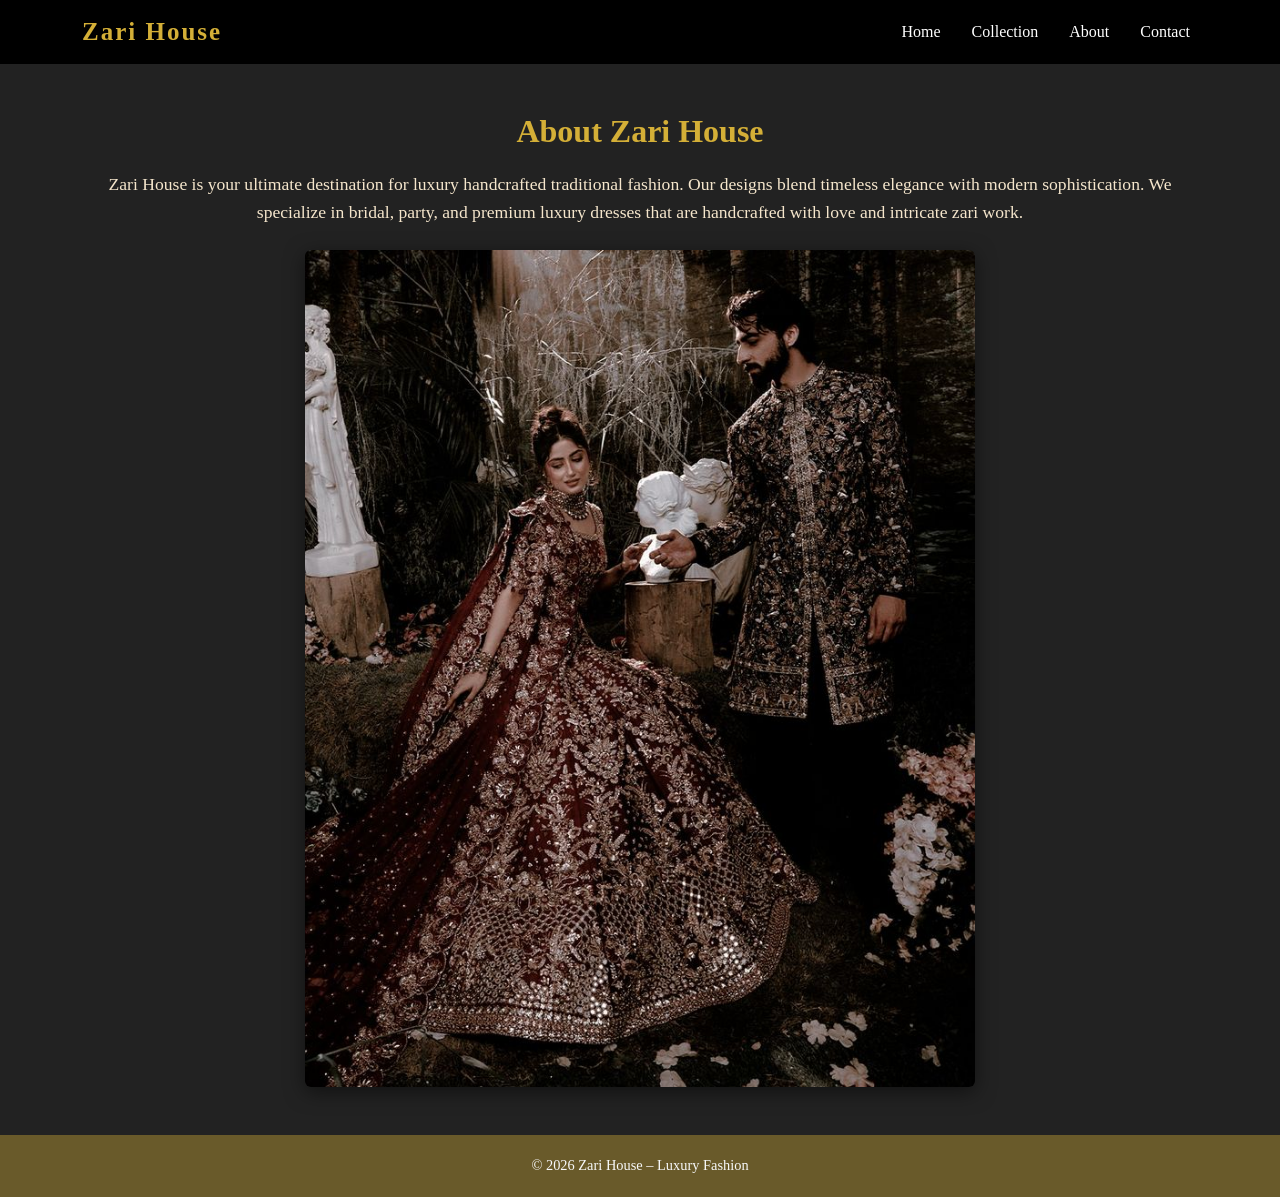
<file: about.html>
﻿<!DOCTYPE html>
<html>
<head>
    <meta name="viewport" content="width=device-width, initial-scale=1.0">
    <title>Zari House - About</title>
    <!-- Bootstrap CSS -->
    <link href="https://cdn.jsdelivr.net/npm/bootstrap@5.3.7/dist/css/bootstrap.min.css" rel="stylesheet">
    <!-- Main style CSS -->
    <link rel="stylesheet" href="style.css">
</head>
<body class="about-page">

    <!-- Navbar -->
    <nav class="navbar navbar-expand-lg">
        <div class="container">
            <a class="navbar-brand">Zari House</a>
            <ul class="navbar-nav ms-auto">
                <li class="nav-item"><a class="nav-link" href="index.html">Home</a></li>
                <li class="nav-item"><a class="nav-link" href="collection.html">Collection</a></li>
                <li class="nav-item"><a class="nav-link active" href="about.html">About</a></li>
                <li class="nav-item"><a class="nav-link" href="contact.html">Contact</a></li>
            </ul>
        </div>
    </nav>

    <!-- About Section -->
    <div class="container mt-5">
        <h2 class="section-title text-center">About Zari House</h2>
        <p class="text-center mt-3">
            Zari House is your ultimate destination for luxury handcrafted traditional fashion.
            Our designs blend timeless elegance with modern sophistication. We specialize in bridal, party,
            and premium luxury dresses that are handcrafted with love and intricate zari work.
        </p>
        <div class="text-center mt-4">
            <img src="images/about.jpeg" class="img-fluid rounded about-img" alt="About Zari House">
        </div>
    </div>

    <!-- Footer -->
    <footer class="mt-5 text-center text-light">
        © 2026 Zari House – Luxury Fashion
    </footer>

    <!-- Bootstrap JS -->
   <script src="https://cdn.jsdelivr.net/npm/bootstrap@5.3.7/dist/js/bootstrap.bundle.min.js"></script>

    <!-- Page-specific styling -->
    <style>
        /* Section Title Gold */
        .about-page .section-title {
            color: #d4af37; /* Gold color */
            font-weight: bold;
            font-size: 2rem;
            margin-bottom: 20px;
        }

        /* Paragraph text */
        .about-page p {
            color: #f5e6cc !important; /* soft light */
            font-size: 1.1rem;
            line-height: 1.6;
        }

        /* Image styling */
        .about-page .about-img {
            border-radius: 20px;
            max-width: 60%;
            height: fit-content;
            box-shadow: 0 5px 20px rgba(0,0,0,0.5);
        }

        /* Body background optional for royal look */
        body.about-page {
            background-color:#222; /* dark royal shade */
        }

        /* Footer text */
        footer {
            color: #f5e6cc;
            font-size: 0.9rem;
        }
    </style>

</body>
</html>
</file>
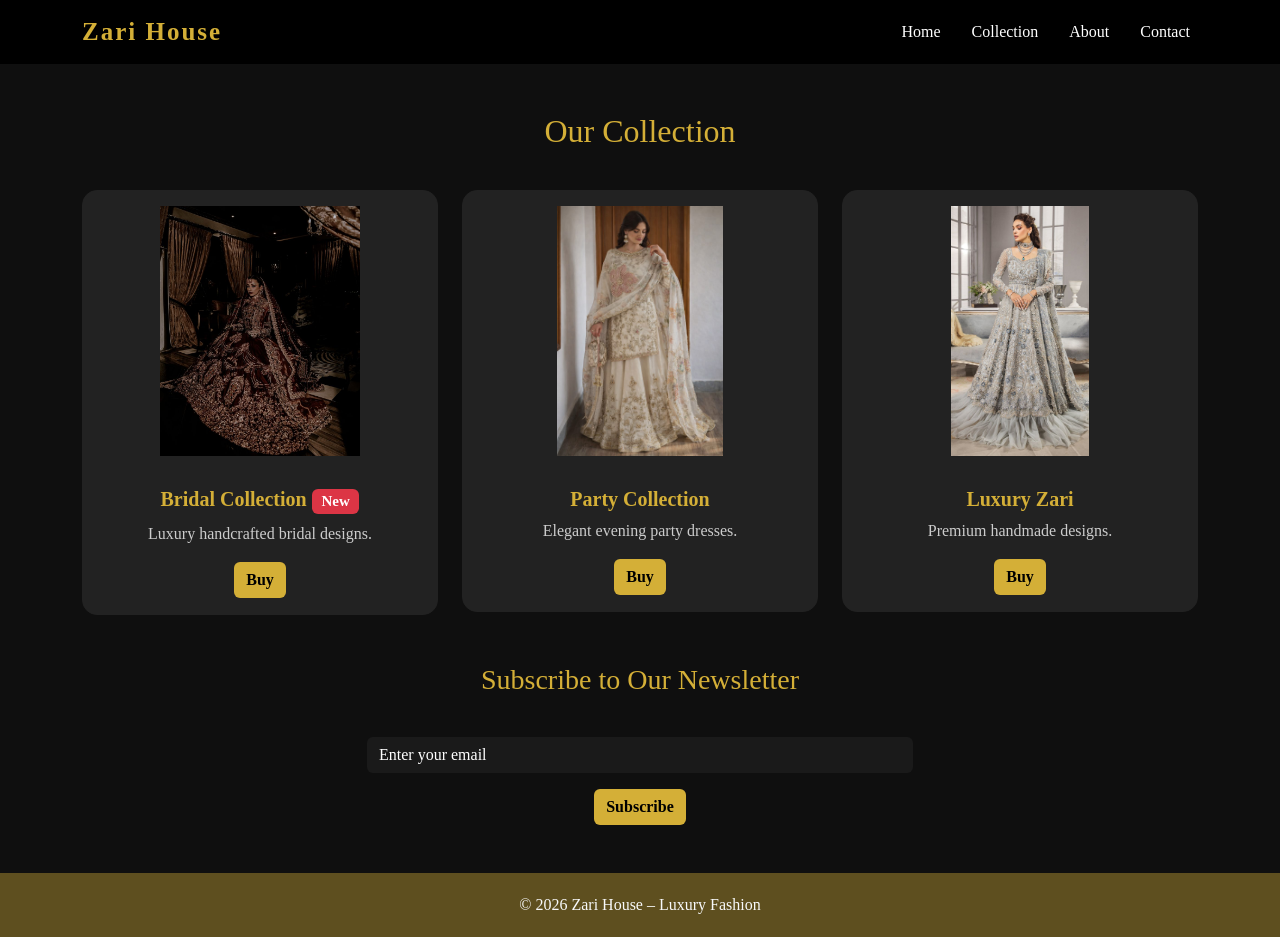
<file: collection.html>
﻿<!DOCTYPE html>
<html>
<head>
    <meta name="viewport" content="width=device-width, initial-scale=1.0">
    <title>Zari House - Collection</title>
    <link rel="icon" href="images/favicon.jpeg" />
    <link href="https://cdn.jsdelivr.net/npm/bootstrap@5.3.7/dist/css/bootstrap.min.css" rel="stylesheet">
    <link rel="stylesheet" href="style.css">
</head>
<body class="collection-page">

    <!-- Navbar -->
    <nav class="navbar navbar-expand-lg">
        <div class="container">
            <a class="navbar-brand">Zari House</a>
            <ul class="navbar-nav ms-auto">
                <li class="nav-item"><a class="nav-link" href="index.html">Home</a></li>
                <li class="nav-item"><a class="nav-link active" href="collection.html">Collection</a></li>
                <li class="nav-item"><a class="nav-link" href="about.html">About</a></li>
                <li class="nav-item"><a class="nav-link" href="contact.html">Contact</a></li>
            </ul>
        </div>
    </nav>

    <!-- Collection Cards -->
    <div class="container mt-5">
        <h2 class="section-title text-center">Our Collection</h2>
        <div class="row g-4">
            <!-- Card 1 -->
            <div class="col-md-4">
                <div class="card collection-card text-center">
                    <img src="images/c1.jpeg" class="card-img-top collection-img" alt="Bridal Collection">
                    <div class="card-body">
                        <h5 class="card-title text-gold">Bridal Collection <span class="badge bg-danger">New</span></h5>
                        <p>Luxury handcrafted bridal designs.</p>
                        <button class="btn btn-gold">Buy</button>
                    </div>
                </div>
            </div>
            <!-- Card 2 -->
            <div class="col-md-4">
                <div class="card collection-card text-center">
                    <img src="images/c2.jpeg" class="card-img-top collection-img" alt="Party Collection">
                    <div class="card-body">
                        <h5 class="card-title text-gold">Party Collection</h5>
                        <p>Elegant evening party dresses.</p>
                        <button class="btn btn-gold">Buy</button>
                    </div>
                </div>
            </div>
            <!-- Card 3 -->
            <div class="col-md-4">
                <div class="card collection-card text-center">
                    <img src="images/c3.jpeg" class="card-img-top collection-img" alt="Luxury Zari">
                    <div class="card-body">
                        <h5 class="card-title text-gold">Luxury Zari</h5>
                        <p>Premium handmade designs.</p>
                        <button class="btn btn-gold">Buy</button>
                    </div>
                </div>
            </div>
        </div>
    </div>

    <!-- Subscribe Form -->
    <div class="container mt-5">
        <h3 class="section-title text-center">Subscribe to Our Newsletter</h3>
        <div class="row justify-content-center mt-3">
            <div class="col-md-6">
                <form class="subscribe-form text-center">
                    <input type="email" class="form-control mb-3" placeholder="Enter your email" required>
                    <button class="btn btn-gold" type="submit">Subscribe</button>
                </form>
            </div>
        </div>
    </div>

    <!-- Footer -->
    <footer class="mt-5 text-center text-light">
        © 2026 Zari House – Luxury Fashion
    </footer>

    <!-- Bootstrap JS -->
   <script src="https://cdn.jsdelivr.net/npm/bootstrap@5.3.7/dist/js/bootstrap.bundle.min.js"></script>



</body>
</html>
</file>
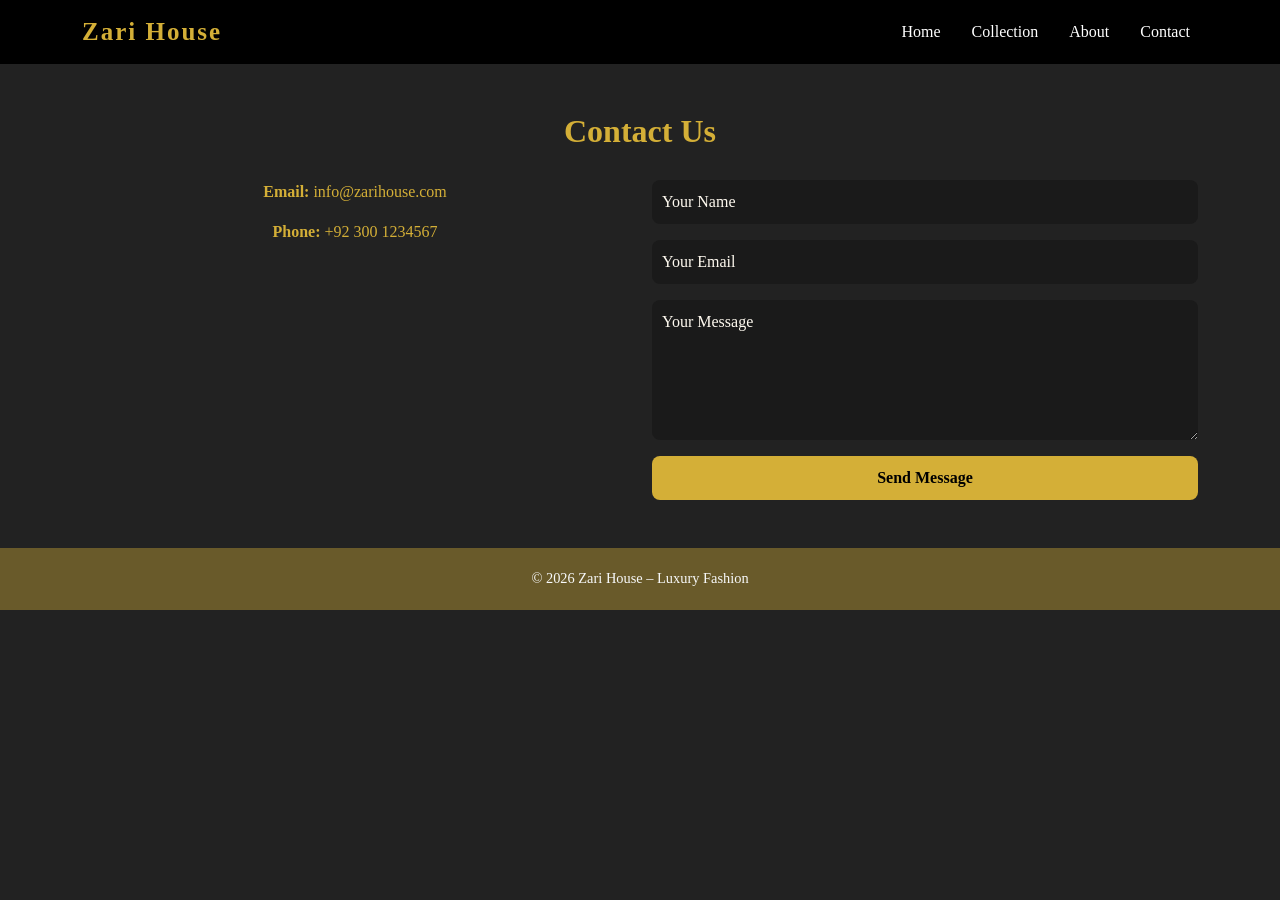
<file: contact.html>
﻿<!DOCTYPE html>
<html>
<head>
    <meta name="viewport" content="width=device-width, initial-scale=1.0">
    <title>Zari House - Contact</title>
    <link rel="icon" href="images/favicon.jpeg" />
   <link href="https://cdn.jsdelivr.net/npm/bootstrap@5.3.7/dist/css/bootstrap.min.css" rel="stylesheet">
    <link rel="stylesheet" href="style.css">
</head>
<body class="contact-page">

    <!-- Navbar -->
    <nav class="navbar navbar-expand-lg">
        <div class="container">
            <a class="navbar-brand">Zari House</a>
            <ul class="navbar-nav ms-auto">
                <li class="nav-item"><a class="nav-link" href="index.html">Home</a></li>
                <li class="nav-item"><a class="nav-link" href="collection.html">Collection</a></li>
                <li class="nav-item"><a class="nav-link" href="about.html">About</a></li>
                <li class="nav-item"><a class="nav-link active" href="contact.html">Contact</a></li>
            </ul>
        </div>
    </nav>

    <!-- Contact Section -->
    <div class="container mt-5">
        <h2 class="section-title text-center">Contact Us</h2>
        <div class="row justify-content-center mt-4">
            <!-- Contact Info -->
            <div class="col-md-6 text-center mb-4">
                <p class="text-gold"><strong>Email:</strong> info@zarihouse.com</p>
                <p class="text-gold"><strong>Phone:</strong> +92 300 1234567</p>
            </div>
            <!-- Contact Form -->
            <div class="col-md-6">
                <form class="contact-form">
                    <div class="mb-3">
                        <input type="text" class="form-control" placeholder="Your Name" required>
                    </div>
                    <div class="mb-3">
                        <input type="email" class="form-control" placeholder="Your Email" required>
                    </div>
                    <div class="mb-3">
                        <textarea class="form-control" placeholder="Your Message" rows="5" required></textarea>
                    </div>
                    <button type="submit" class="btn btn-gold w-100">Send Message</button>
                </form>
            </div>
        </div>
    </div>

    <!-- Footer -->
    <footer class="mt-5 text-center text-light">
        © 2026 Zari House – Luxury Fashion
    </footer>

    <!-- Bootstrap JS -->
    <script src="https://cdn.jsdelivr.net/npm/bootstrap@5.3.7/dist/js/bootstrap.bundle.min.js"></script>

    <!-- Page-specific styling -->
    <style>
        body.contact-page {
            background-color: #222222; 
        }

        .section-title {
            color: #d4af37; /* gold headings */
            font-weight: bold;
            margin-bottom: 30px;
        }

        .text-gold {
            color: #d4af37;
        }

        .contact-form input,
        .contact-form textarea {
            border-radius: 8px;
            border: none;
            padding: 10px;
            width: 100%;
            background-color: #2c2c3c;
            color: #f5e6cc;
        }

            .contact-form input::placeholder,
            .contact-form textarea::placeholder {
                color:floralwhite;
            }

        .contact-form button.btn-gold {
            background-color: #d4af37;
            color: black;
            border-radius: 8px;
            padding: 10px 20px;
            transition: background 0.3s;
        }

            .contact-form button.btn-gold:hover {
                background-color: #b8962e;
                color: white;
            }

        footer {
            color: #f5e6cc;
            font-size: 0.9rem;
        }
    </style>

</body>
</html>
</file>
<file: style.css>
﻿body {
    background: #0f0f0f;
    color: white;
    font-family: 'Georgia', serif;
}

/* Navbar */
.navbar {
    background:black !important;
}

.navbar-brand {
    color: #d4af37 !important;
    font-size: 25px;
    font-weight: bold;
    letter-spacing: 2px;
}

.nav-link {
    color: white !important;
    margin-left: 15px;
}

    .nav-link:hover {
        color: #d4af37 !important;
    }
.navbar-toggler{
    background-color:#d4af37;
}

/* Hero Section */
.hero {
    height: 500px;
    background-size:contain;
    background-position:center;
    display: flex;
    align-items: center;
    justify-content: center;
    text-align: center;
}

    .hero h1 {
        font-size: 60px;
        color: #d4af37;
    }

    .hero p {
        font-size: 18px;
    }

/* Cards */
/* Card overall */
.card {
    background-color: #222; /* white remove */
    border-radius: 15px;
    border: 1px solid #222;
    overflow: hidden;
    transition: 0.3s;
    text-align: center;
}

/* Image inside & centered */
.card-img-top {
    height: 250px;
    object-fit: fill;
    border-radius: 10px;
    margin: 15px auto;
    width: 90%;
    display: block;
}

/* Hover effect */
.card:hover {
    transform: translateY(-10px);
    box-shadow: 0 10px 25px rgba(212,175,55,0.4); /* golden shadow */
}

/* Title (golden) */
.card-title {
    color: #d4af37; /* gold color */
    font-weight: bold;
}

/* Text visible */
.card-body p {
    color: #ccc; /* light gray (visible on dark bg) */
}

/* Button */
.btn-gold {
    background-color: #d4af37;
    color: black;
    border: none;
}

    .btn-gold:hover {
        background-color: #b8962e;
    }

.card img {
    width: 100%;
    height: 250px; /* FIXED HEIGHT (important) */
    object-fit: contain; /* image crop ho kar same size banegi */
    border-radius: 10px;
    display: flex;
}


.modal-content img {
    width: 70% !important; /* balanced size */
    max-height: 300px !important; /* control height */
    object-fit: contain !important;
    display: block !important;
    margin: 10px auto !important; /* center */
    border-radius: 12px !important;
}
.modal-content {
    border-radius: 10px;
    block-size: contain;
  
}

    .modal-content h5 {
        color: #d4af37; /* gold */
        margin-bottom: 10px;
    }
/* Slider*/
.carousel-item {
    height: 400px;
}

.carousel-item img {
    width: 100%;
    height: 100%;
    object-fit: contain;
}

/* Buttons */
.btn-gold {
    background: #d4af37;
    color: black;
    border: none;
    font-weight: bold;
}

    .btn-gold:hover {
        background: #b8962e;
    }

/* Section Titles */
.section-title {
    text-align: center;
    margin: 40px 0;
    color: #d4af37;
}

/* Footer */
footer {
    background: rgba(212,175,55,0.4);
    text-align: center;
    padding: 20px;
    margin-top: 50px;
    color: #ccc;
}

/* Inputs */
input, textarea {
    background: #1a1a1a !important;
    border: none !important;
    color: white !important;
}

.subscribe-form input::placeholder {
    color: white; /* gold placeholder */
    opacity: 1; /* ensure visibility in all browsers */
}
</file>
